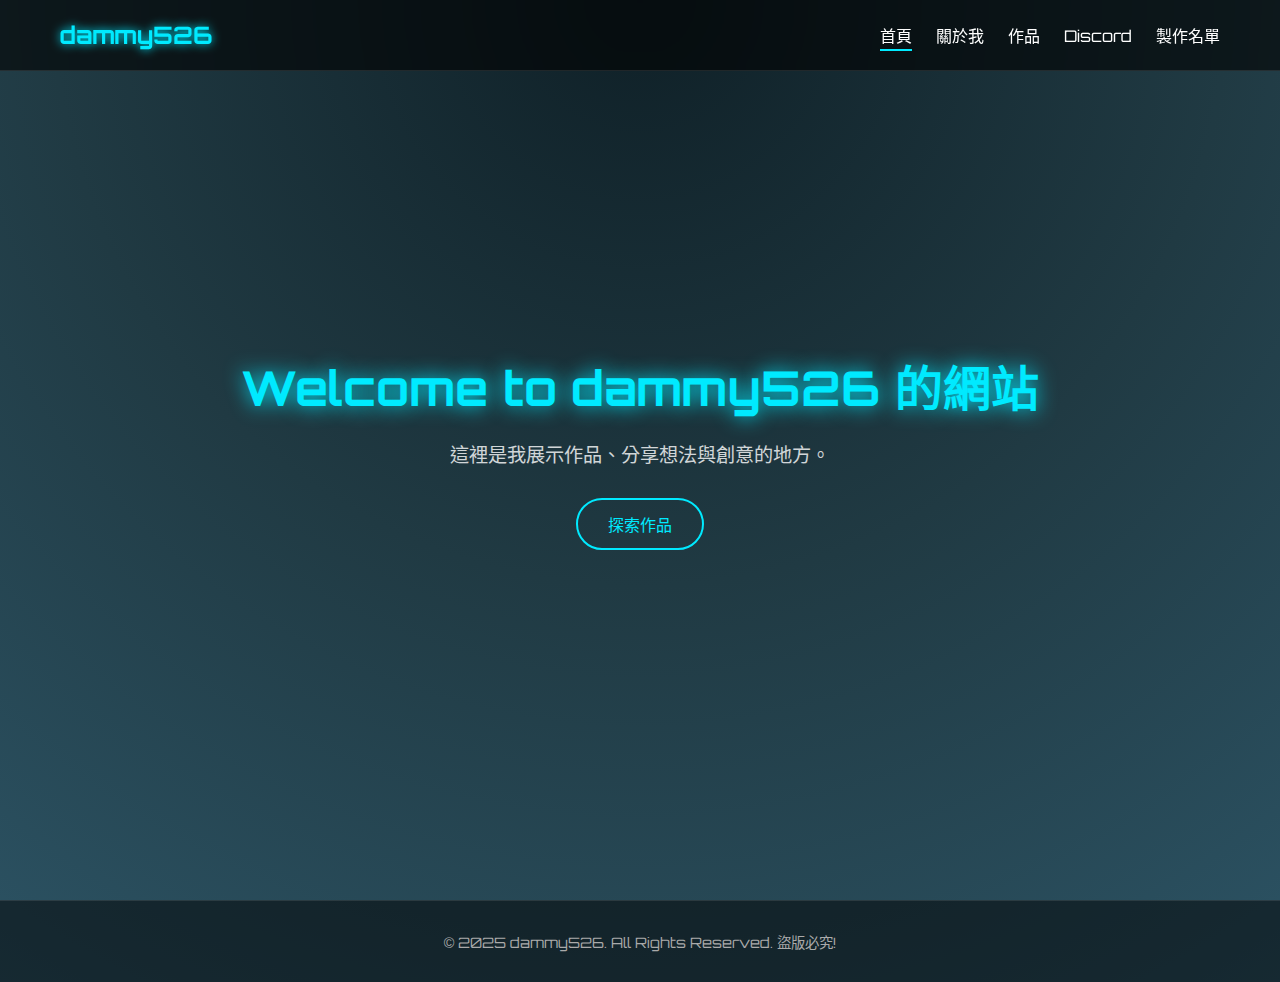
<file: index.html>
<!DOCTYPE html>
<html lang="zh-TW">
<head>
  <meta charset="UTF-8">
  <meta name="viewport" content="width=device-width, initial-scale=1.0">
  <title>dammy526 的網站 | 首頁</title>
  <link rel="stylesheet" href="style.css">
</head>
<body>
  <header>
    <h1>dammy526</h1>
    <nav>
      <a href="index.html" class="active">首頁</a>
      <a href="about.html">關於我</a>
      <a href="projects.html">作品</a>
      <a href="discord.html">Discord</a>
       <a href="credits.html">製作名單</a>
    </nav>
  </header>

  <section class="hero">
    <h2>Welcome to dammy526 的網站</h2>
    <p>這裡是我展示作品、分享想法與創意的地方。</p>
    <a href="projects.html"><button class="button">探索作品</button></a>
  </section>

  <footer>© 2025 dammy526. All Rights Reserved. 盜版必究!</footer>
</body>
</html>
</file>
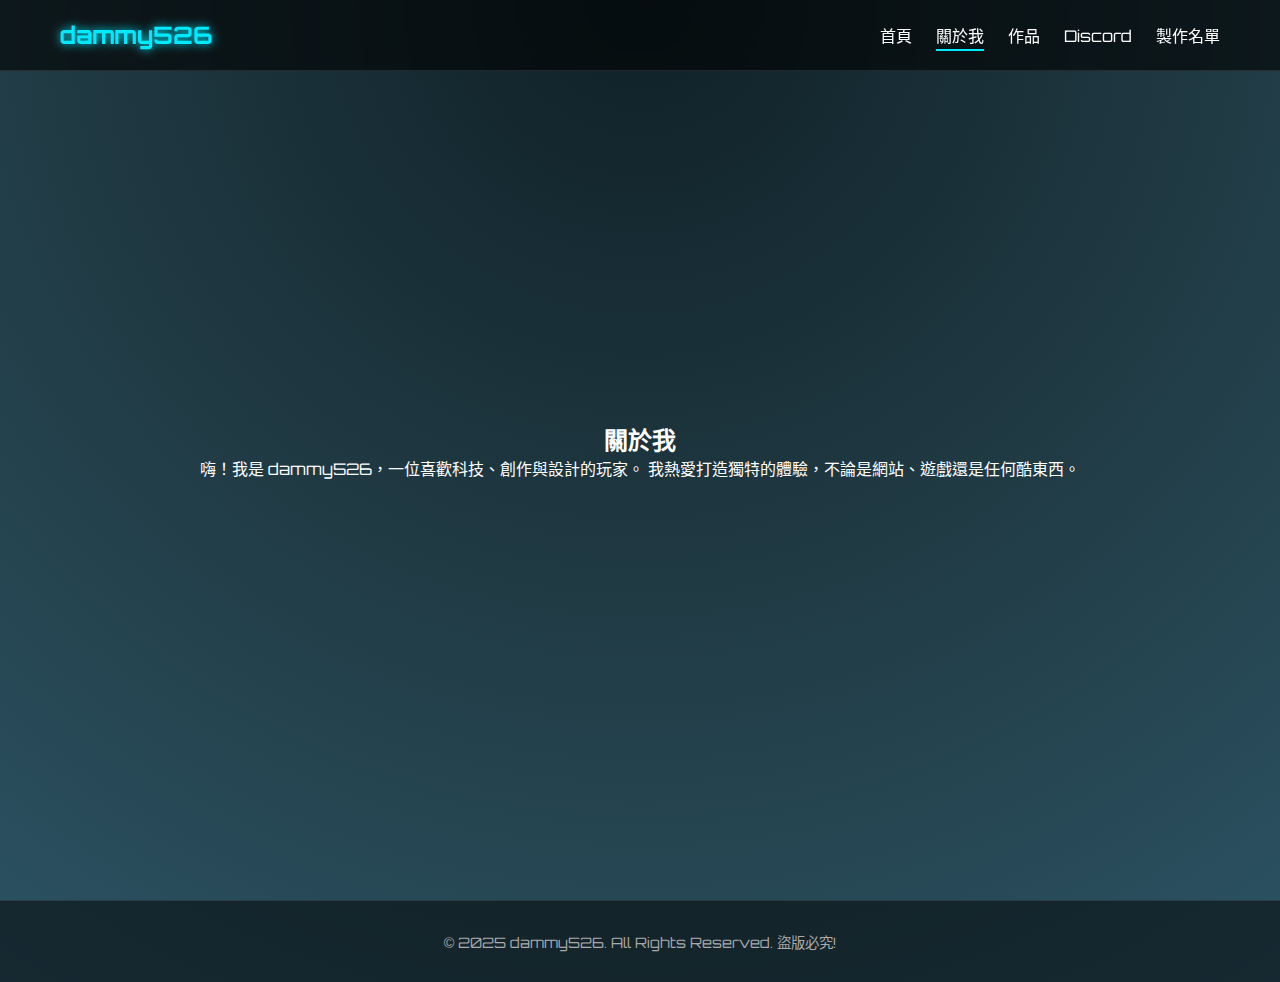
<file: about.html>
<!DOCTYPE html>
<html lang="zh-TW">
<head>
  <meta charset="UTF-8">
  <meta name="viewport" content="width=device-width, initial-scale=1.0">
  <title>關於我 | dammy526 的網站</title>
  <link rel="stylesheet" href="style.css">
</head>
<body>
  <header>
    <h1>dammy526</h1>
    <nav>
      <a href="index.html">首頁</a>
      <a href="about.html" class="active">關於我</a>
      <a href="projects.html">作品</a>
      <a href="discord.html">Discord</a>
      <a href="credits.html">製作名單</a>
    </nav>
  </header>

  <section class="page">
    <h2>關於我</h2>
    <p>嗨！我是 dammy526，一位喜歡科技、創作與設計的玩家。  
      我熱愛打造獨特的體驗，不論是網站、遊戲還是任何酷東西。</p>
  </section>

  <footer>© 2025 dammy526. All Rights Reserved. 盜版必究!</footer>
</body>
</html>
</file>
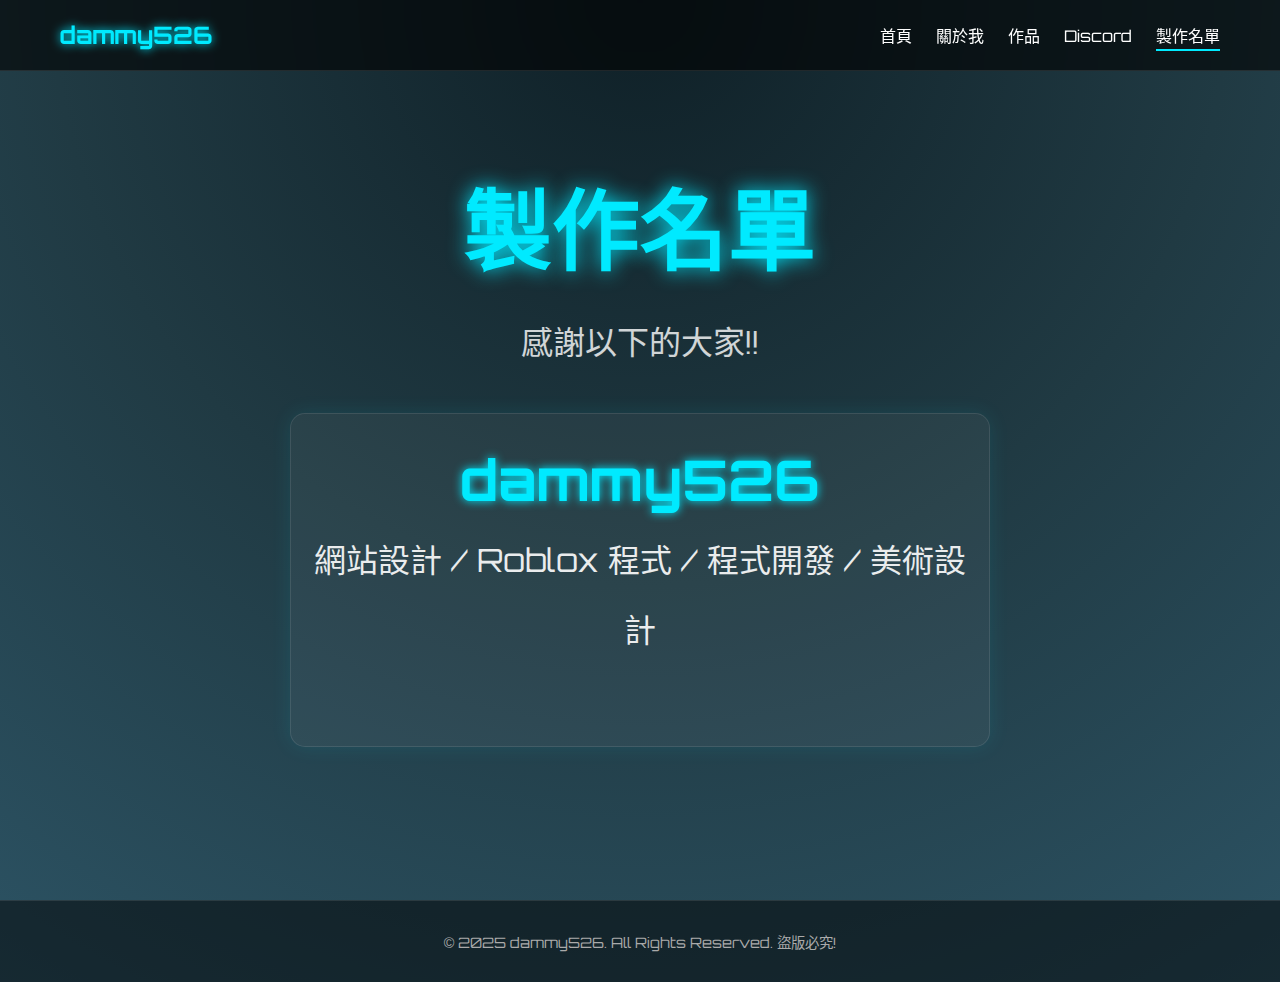
<file: credits.html>
<!DOCTYPE html>
<html lang="zh-TW">
<head>
  <meta charset="UTF-8">
  <meta name="viewport" content="width=device-width, initial-scale=1.0">
  <title>製作名單 | dammy526 的網站</title>
  <link rel="stylesheet" href="style.css">
  <style>
    @import url('https://fonts.googleapis.com/css2?family=Orbitron:wght@500;700&display=swap');

    body {
      font-family: 'Orbitron', sans-serif;
      background: radial-gradient(circle at top, #0f2027, #203a43, #2c5364);
      color: #fff;
      overflow-x: hidden;
    }

    header {
      position: fixed;
      top: 0;
      width: 100%;
      padding: 20px 60px;
      background: rgba(0, 0, 0, 0.6);
      display: flex;
      justify-content: space-between;
      align-items: center;
      backdrop-filter: blur(10px);
      border-bottom: 1px solid rgba(255, 255, 255, 0.1);
      z-index: 1000;
    }
    header h1 { font-size: 1.5rem; color: #00eaff; text-shadow: 0 0 10px #00eaff; }
    nav a { color: #fff; margin-left: 20px; text-decoration: none; position: relative; transition: 0.3s; }
    nav a::after { content: ''; position: absolute; bottom: -5px; left: 0; width: 0; height: 2px; background: #00eaff; transition: width 0.3s; }
    nav a:hover::after, nav a.active::after { width: 100%; }

    .page {
      min-height: 100vh;
      display: flex;
      flex-direction: column;
      justify-content: flex-start;
      align-items: center;
      text-align: center;
      padding: 160px 20px 60px 20px;
    }
    .page h2 { font-size: 5.5em; color: #00eaff; text-shadow: 0 0 20px #00eaff; margin-bottom: 30px; }
    .page p { font-size: 2em; opacity: 0.8; margin-bottom: 50px; }

    .member-list {
      display: flex;
      flex-direction: column;
      align-items: center;
      gap: 30px;
      width: 100%;
      max-width: 700px;
    }

    .member {
      background: rgba(255,255,255,0.05);
      border: 1px solid rgba(255,255,255,0.1);
      border-radius: 15px;
      padding: 30px 20px;
      width: 100%;
      text-align: center;
      transition: 0.4s;
      box-shadow: 0 0 20px rgba(0,234,255,0.1);
      display: flex;
      flex-direction: column;
      align-items: center;
    }
    .member:hover { transform: translateY(-10px); box-shadow: 0 0 30px rgba(0,234,255,0.5); }

    .member img {
      width: 150px;
      height: 150px;
      border-radius: 50%;
      object-fit: cover;
      margin-bottom: 20px;
      border: 2px solid #00eaff;
      box-shadow: 0 0 15px #00eaff;
    }

    .member h3 {
      font-size: 3.5em;
      color: #00eaff;
      text-shadow: 0 0 10px #00eaff;
      margin-bottom: 10px;
    }
    .member p {
      font-size: 2em;
      color: #fff;
      opacity: 0.9;
      line-height: 2.2;
    }

    .separator {
      font-size: 2.5em;
      color: rgba(0,234,255,0.5);
      margin: 10px 0;
    }

    footer {
      text-align: center;
      padding: 30px;
      font-size: 0.9rem;
      color: #aaa;
      border-top: 1px solid rgba(255, 255, 255, 0.1);
      background: rgba(0, 0, 0, 0.5);
    }

    @media (max-width: 500px) {
      .page h2 { font-size: 3em; }
      .page p { font-size: 1.2em; }
      .member h3 { font-size: 2em; }
      .member p { font-size: 1.2em; line-height: 1.6; }
      .member img { width: 100px; height: 100px; }
    }
  </style>
</head>
<body>
  <header>
    <h1>dammy526</h1>
    <nav>
      <a href="index.html">首頁</a>
      <a href="about.html">關於我</a>
      <a href="projects.html">作品</a>
      <a href="discord.html">Discord</a>
      <a href="credits.html" class="active">製作名單</a>
    </nav>
  </header>

  <section class="page">
    <h2>製作名單</h2>
    <p>感謝以下的大家!!</p>

    <div class="member-list">
      <div class="member">
        <h3>dammy526</h3>
        <p>網站設計 / Roblox 程式 / 程式開發 / 美術設計</p>
    </div>
  </section>

  <footer>© 2025 dammy526. All Rights Reserved. 盜版必究!</footer>
</body>
</html>
</file>
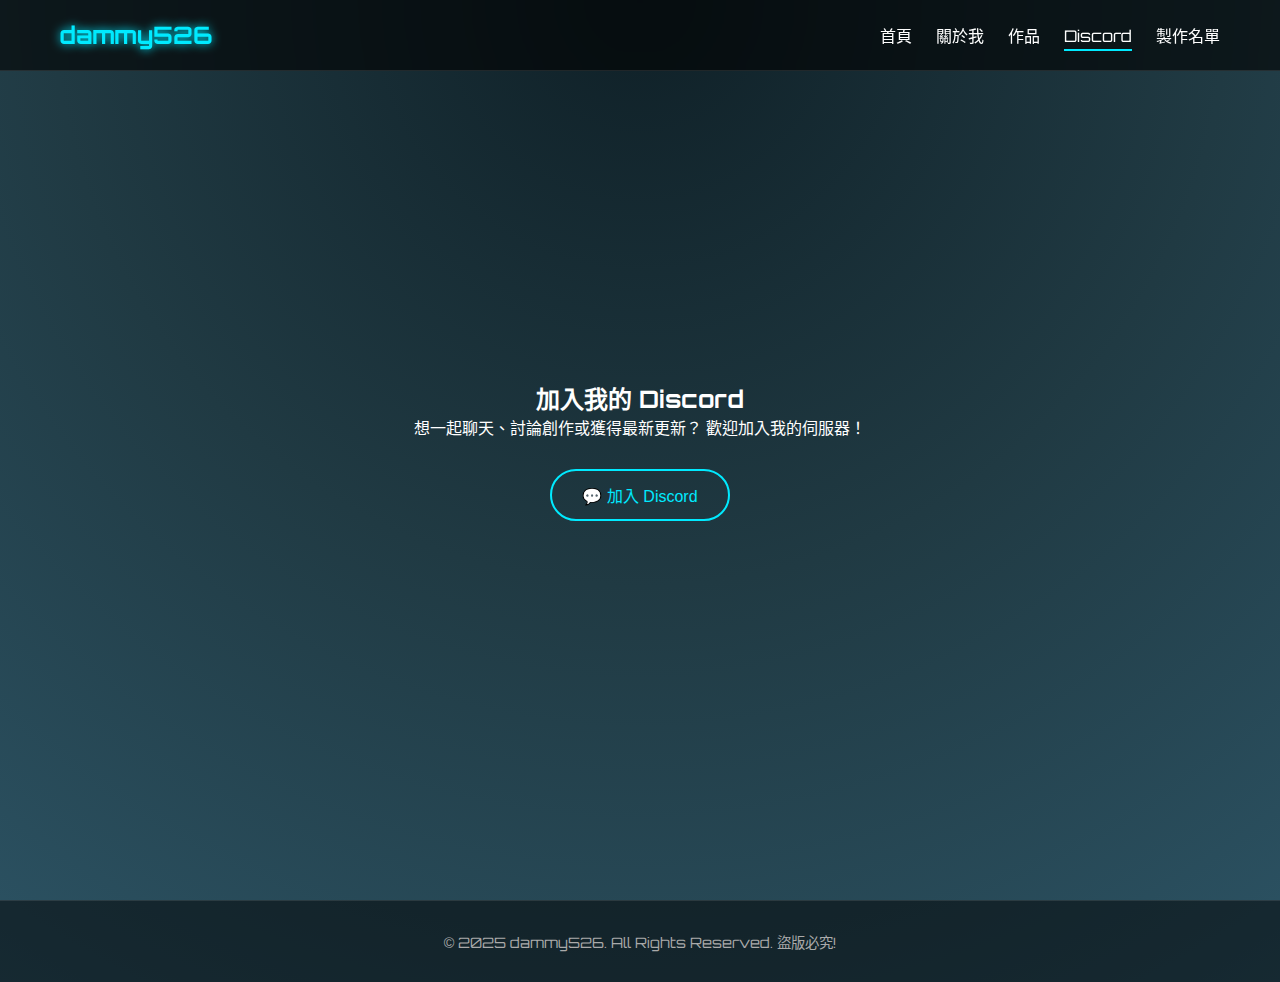
<file: discord.html>
<!DOCTYPE html>
<html lang="zh-TW">
<head>
  <meta charset="UTF-8">
  <meta name="viewport" content="width=device-width, initial-scale=1.0">
  <title>Discord | dammy526 的網站</title>
  <link rel="stylesheet" href="style.css">
</head>
<body>
  <header>
    <h1>dammy526</h1>
    <nav>
      <a href="index.html">首頁</a>
      <a href="about.html">關於我</a>
      <a href="projects.html">作品</a>
      <a href="discord.html" class="active">Discord</a>
      <a href="credits.html">製作名單</a>
    </nav>
  </header>

  <section class="page">
    <h2>加入我的 Discord</h2>
    <p>想一起聊天、討論創作或獲得最新更新？  
       歡迎加入我的伺服器！</p>
    <a href="https://discord.gg/eunh3SfzBc" target="_blank">
      <button class="button">💬 加入 Discord</button>
    </a>
  </section>

  <footer>© 2025 dammy526. All Rights Reserved. 盜版必究!</footer>
</body>
</html>
</file>
<file: style.css>
@import url('https://fonts.googleapis.com/css2?family=Orbitron:wght@500;700&display=swap');

* {
  margin: 0;
  padding: 0;
  box-sizing: border-box;
}

body {
  font-family: 'Orbitron', sans-serif;
  background: radial-gradient(circle at top, #0f2027, #203a43, #2c5364);
  color: #fff;
  overflow-x: hidden;
}

/* Header */
header {
  position: fixed;
  top: 0;
  width: 100%;
  padding: 20px 60px;
  background: rgba(0, 0, 0, 0.6);
  display: flex;
  justify-content: space-between;
  align-items: center;
  backdrop-filter: blur(10px);
  border-bottom: 1px solid rgba(255, 255, 255, 0.1);
  z-index: 1000;
}
header h1 {
  font-size: 1.5rem;
  color: #00eaff;
  text-shadow: 0 0 10px #00eaff;
}
nav a {
  color: #fff;
  margin-left: 20px;
  text-decoration: none;
  position: relative;
  transition: 0.3s;
}
nav a::after {
  content: '';
  position: absolute;
  bottom: -5px;
  left: 0;
  width: 0;
  height: 2px;
  background: #00eaff;
  transition: width 0.3s;
}
nav a:hover::after,
nav a.active::after {
  width: 100%;
}

/* Hero section (首頁) */
.hero {
  height: 100vh;
  display: flex;
  flex-direction: column;
  justify-content: center;
  align-items: center;
  text-align: center;
}
.hero h2 {
  font-size: 3rem;
  color: #00eaff;
  text-shadow: 0 0 20px #00eaff;
  margin-bottom: 20px;
}
.hero p {
  font-size: 1.2rem;
  opacity: 0.8;
}

/* Button */
.button {
  margin-top: 30px;
  padding: 12px 30px;
  border: 2px solid #00eaff;
  color: #00eaff;
  background: transparent;
  font-size: 1rem;
  border-radius: 30px;
  cursor: pointer;
  transition: 0.4s;
  position: relative;
  overflow: hidden;
}
.button::before {
  content: '';
  position: absolute;
  top: 0;
  left: -100%;
  width: 100%;
  height: 100%;
  background: linear-gradient(90deg, transparent, #00eaff, transparent);
  transition: left 0.4s;
}
.button:hover::before {
  left: 100%;
}
.button:hover {
  color: #fff;
  box-shadow: 0 0 20px #00eaff;
}

/* Page section (其他頁面) */
.page {
  min-height: 100vh;
  display: flex;
  flex-direction: column;
  justify-content: center;
  align-items: center;
  text-align: center;
  padding: 100px 20px;
}

/* Project cards */
.project-grid {
  display: grid;
  grid-template-columns: repeat(auto-fit, minmax(280px, 1fr));
  gap: 30px;
  margin-top: 50px;
  width: 90%;
  max-width: 1000px;
}
.card {
  background: rgba(255,255,255,0.05);
  border: 1px solid rgba(255,255,255,0.1);
  border-radius: 15px;
  padding: 20px;
  transition: 0.4s;
  box-shadow: 0 0 20px rgba(0,234,255,0.1);
  cursor: pointer;
}
.card:hover {
  transform: translateY(-10px);
  box-shadow: 0 0 25px rgba(0,234,255,0.4);
}
.card img {
  width: 100%;
  border-radius: 10px;
  margin-bottom: 15px;
}
.card h3 {
  color: #00eaff;
  margin-bottom: 10px;
}

/* Footer */
footer {
  text-align: center;
  padding: 30px;
  font-size: 0.9rem;
  color: #aaa;
  border-top: 1px solid rgba(255, 255, 255, 0.1);
  background: rgba(0, 0, 0, 0.5);
}
</file>
